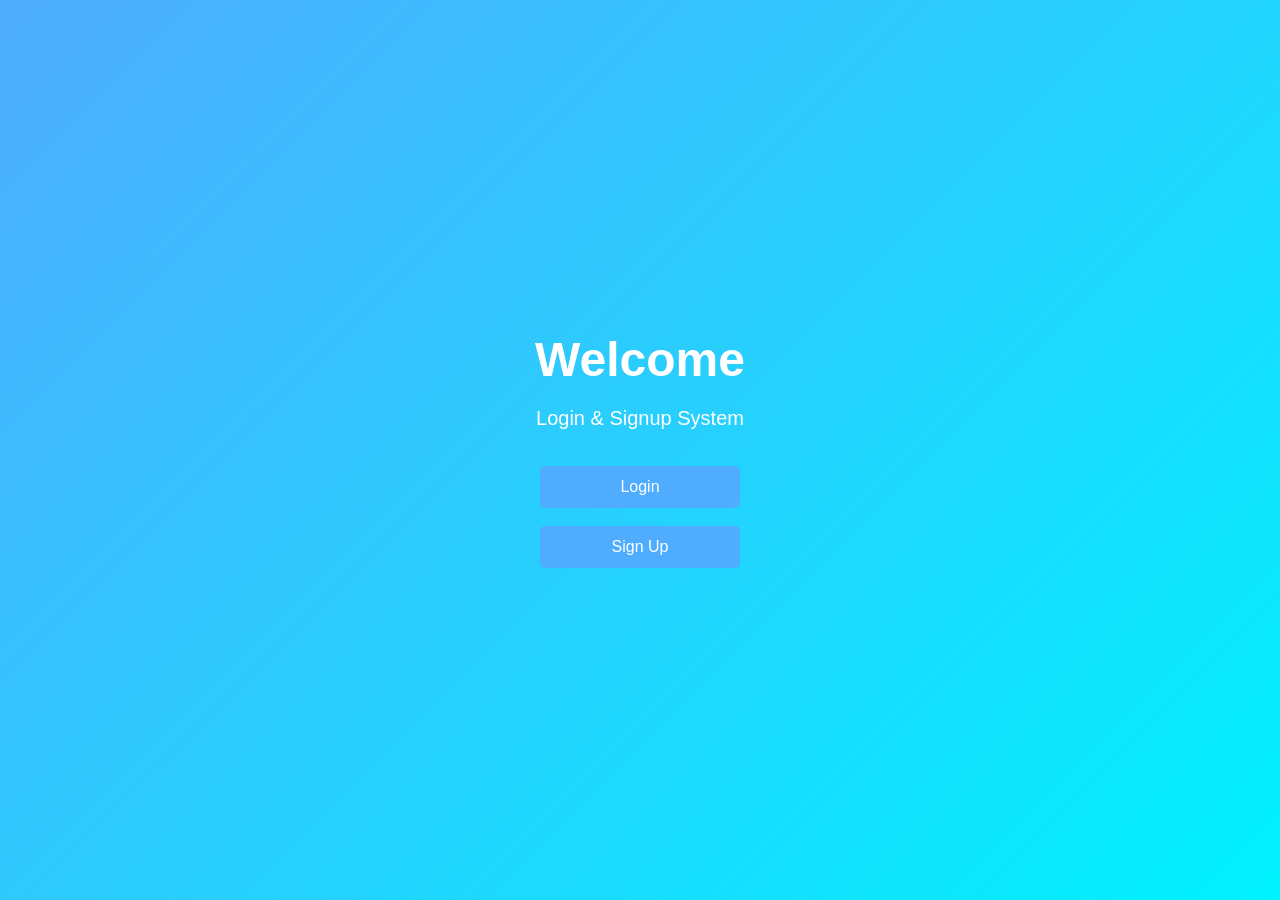
<file: index.html>
<!DOCTYPE html>
<html>
<head>
    <title>Home Page</title>
    <link rel="stylesheet" href="style.css">
</head>
<body>

<div class="home">
    <h1>Welcome</h1>
    <p>Login & Signup System</p>

    <br><br>

    <a href="login.html">
        <button class="btn" style="width:200px;">
            Login
        </button>
    </a>

    <br><br>

    <a href="signup.html">
        <button class="btn" style="width:200px;">
            Sign Up
        </button>
    </a>
</div>

</body>
</html>
</file>
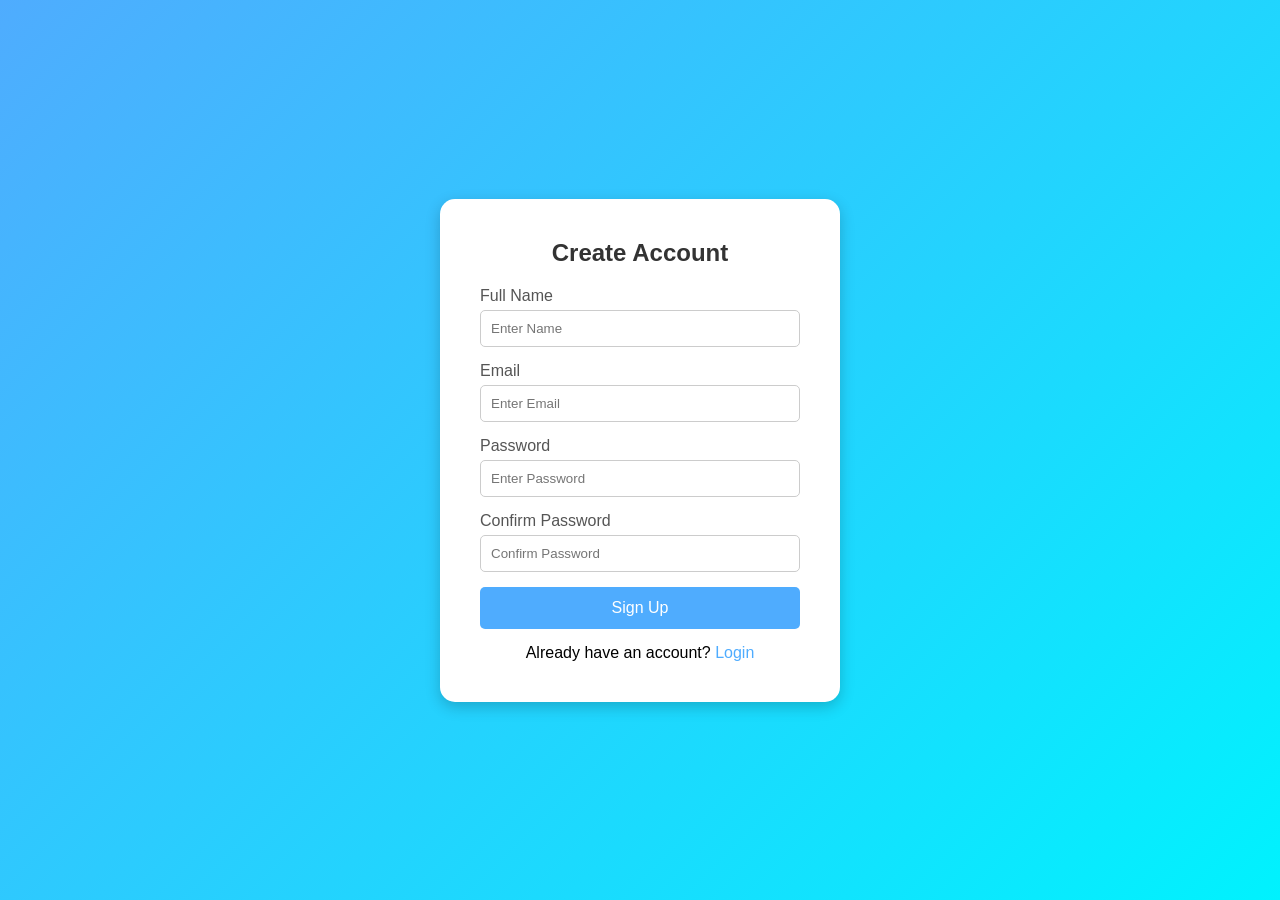
<file: signup.html>
<!DOCTYPE html>
<html>
<head>
    <title>Signup</title>
    <link rel="stylesheet" href="style.css">
</head>
<body>

<div class="container">
    <h2>Create Account</h2>

    <form>
        <div class="input-group">
            <label>Full Name</label>
            <input type="text" placeholder="Enter Name">
        </div>

        <div class="input-group">
            <label>Email</label>
            <input type="email" placeholder="Enter Email">
        </div>

        <div class="input-group">
            <label>Password</label>
            <input type="password" placeholder="Enter Password">
        </div>

        <div class="input-group">
            <label>Confirm Password</label>
            <input type="password" placeholder="Confirm Password">
        </div>

        <button class="btn">Sign Up</button>

        <div class="link">
            Already have an account?
            <a href="login.html">Login</a>
        </div>
    </form>
</div>

</body>
</html>
</file>
<file: style.css>
*{
    margin:0;
    padding:0;
    box-sizing:border-box;
    font-family:Arial, sans-serif;
}

body{
    background:linear-gradient(135deg,#4facfe,#00f2fe);
    display:flex;
    justify-content:center;
    align-items:center;
    min-height:100vh;
}

.container{
    background:#fff;
    padding:40px;
    width:400px;
    border-radius:15px;
    box-shadow:0 5px 15px rgba(0,0,0,0.2);
}

.container h2{
    text-align:center;
    margin-bottom:20px;
    color:#333;
}

.input-group{
    margin-bottom:15px;
}

.input-group label{
    display:block;
    margin-bottom:5px;
    color:#555;
}

.input-group input{
    width:100%;
    padding:10px;
    border:1px solid #ccc;
    border-radius:5px;
}

.btn{
    width:100%;
    padding:12px;
    background:#4facfe;
    border:none;
    color:white;
    border-radius:5px;
    cursor:pointer;
    font-size:16px;
}

.btn:hover{
    background:#2196f3;
}

.link{
    text-align:center;
    margin-top:15px;
}

.link a{
    text-decoration:none;
    color:#4facfe;
}

/* Home Page */

.home{
    text-align:center;
    color:white;
}

.home h1{
    font-size:48px;
    margin-bottom:20px;
}

.home p{
    font-size:20px;
}
</file>
